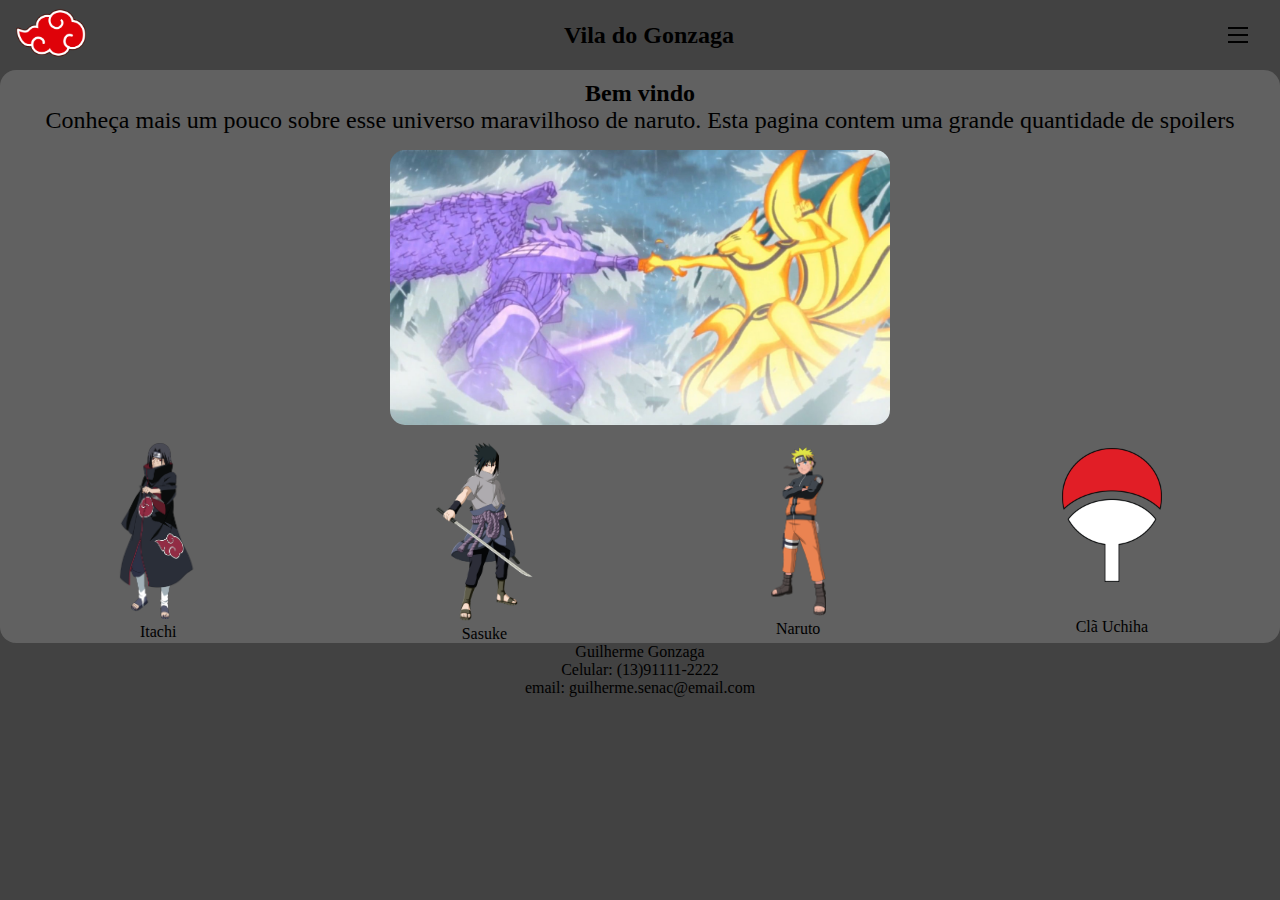
<file: index.html>
<!DOCTYPE html>
<html lang="pt-br">

<head>
    <meta charset="UTF-8">
    <meta http-equiv="X-UA-Compatible" content="IE=edge">
    <meta name="viewport" content="width=device-width, initial-scale=1.0">
    <title>Naruto</title>
    <link rel="stylesheet" href="css/estilo.css">

</head>

<body>
    <header id="header">
        <figure id="logo">
            <a href="index.html"><img src="fotos/akatsuki2.png" alt="logo do site"></a>
        </figure>
        <h2>Vila do Gonzaga</h2>
        <nav id="nav">

            <button id="btn-mobile">
                <span id="hamburguer"></span>
            </button>

            <ul id="menu">
                <li><a href="/paginas/personagens.html">Personagens</a></li>
                <li><a href="/paginas/cla.html">Clãs</a></li>
            </ul>

        </nav>
    </header>
    <main>
        <div class="texto">
            <h4>Bem vindo</h4>
            <p>Conheça mais um pouco sobre esse universo maravilhoso de naruto. Esta pagina contem uma grande quantidade
                de spoilers</p>
        </div>

        <div class="slideshow-container">
            <div class="mySlides fade">
                <!-- <div class="numbertext">1 / 3</div> -->
                <img src="fotos/kurama-vs-susanoo.jpg" class="slide">
            </div>
            <div class="mySlides fade">
                <!-- <div class="numbertext">2 / 3</div> -->
                <img src="fotos/sasuke-vs-naruto.jpg" class="slide">
            </div>
            <div class="mySlides fade">
                <!-- <div class="numbertext">3 / 3</div> -->
                <img src="fotos/vs-madara.jpg" class="slide">
            </div>
        </div>

        <div class="index-botoes">
            <div>
                <a href="paginas/personagens.html"><img src="fotos/itachi.png" alt="foto do itachi" width="80px"></a>
                <div class="itachi-index">Itachi</div>
            </div>
            <div class="sasuke-sumiu">
                <a href="paginas/personagens.html"><img src="fotos/sasuke.png" alt="foto do sasuke" width="100px"></a>
                <div>Sasuke</div>
            </div>

            <div class="sasuke-sumiu">
                <a href="paginas/personagens.html"><img src="fotos/naruto.png" alt="foto do naruto" width="55px"></a>
                <div>Naruto</div>
            </div>

            <div class="index-uchiha">
                <a href="paginas/cla.html"><img src="fotos/uchiha.png" alt="foto do clã uchiha" width="100px"></a>
                <div class="uchiha-index">Clã Uchiha</div>
            </div>
        </div>

    </main>
    <footer class="rodape">
        <p>Guilherme Gonzaga</p>
        <p>Celular: (13)91111-2222</p>
        <p>email: guilherme.senac@email.com</p>
    </footer>
    <script src="/javaScript/script.js"></script>
</body>

</html>
</file>
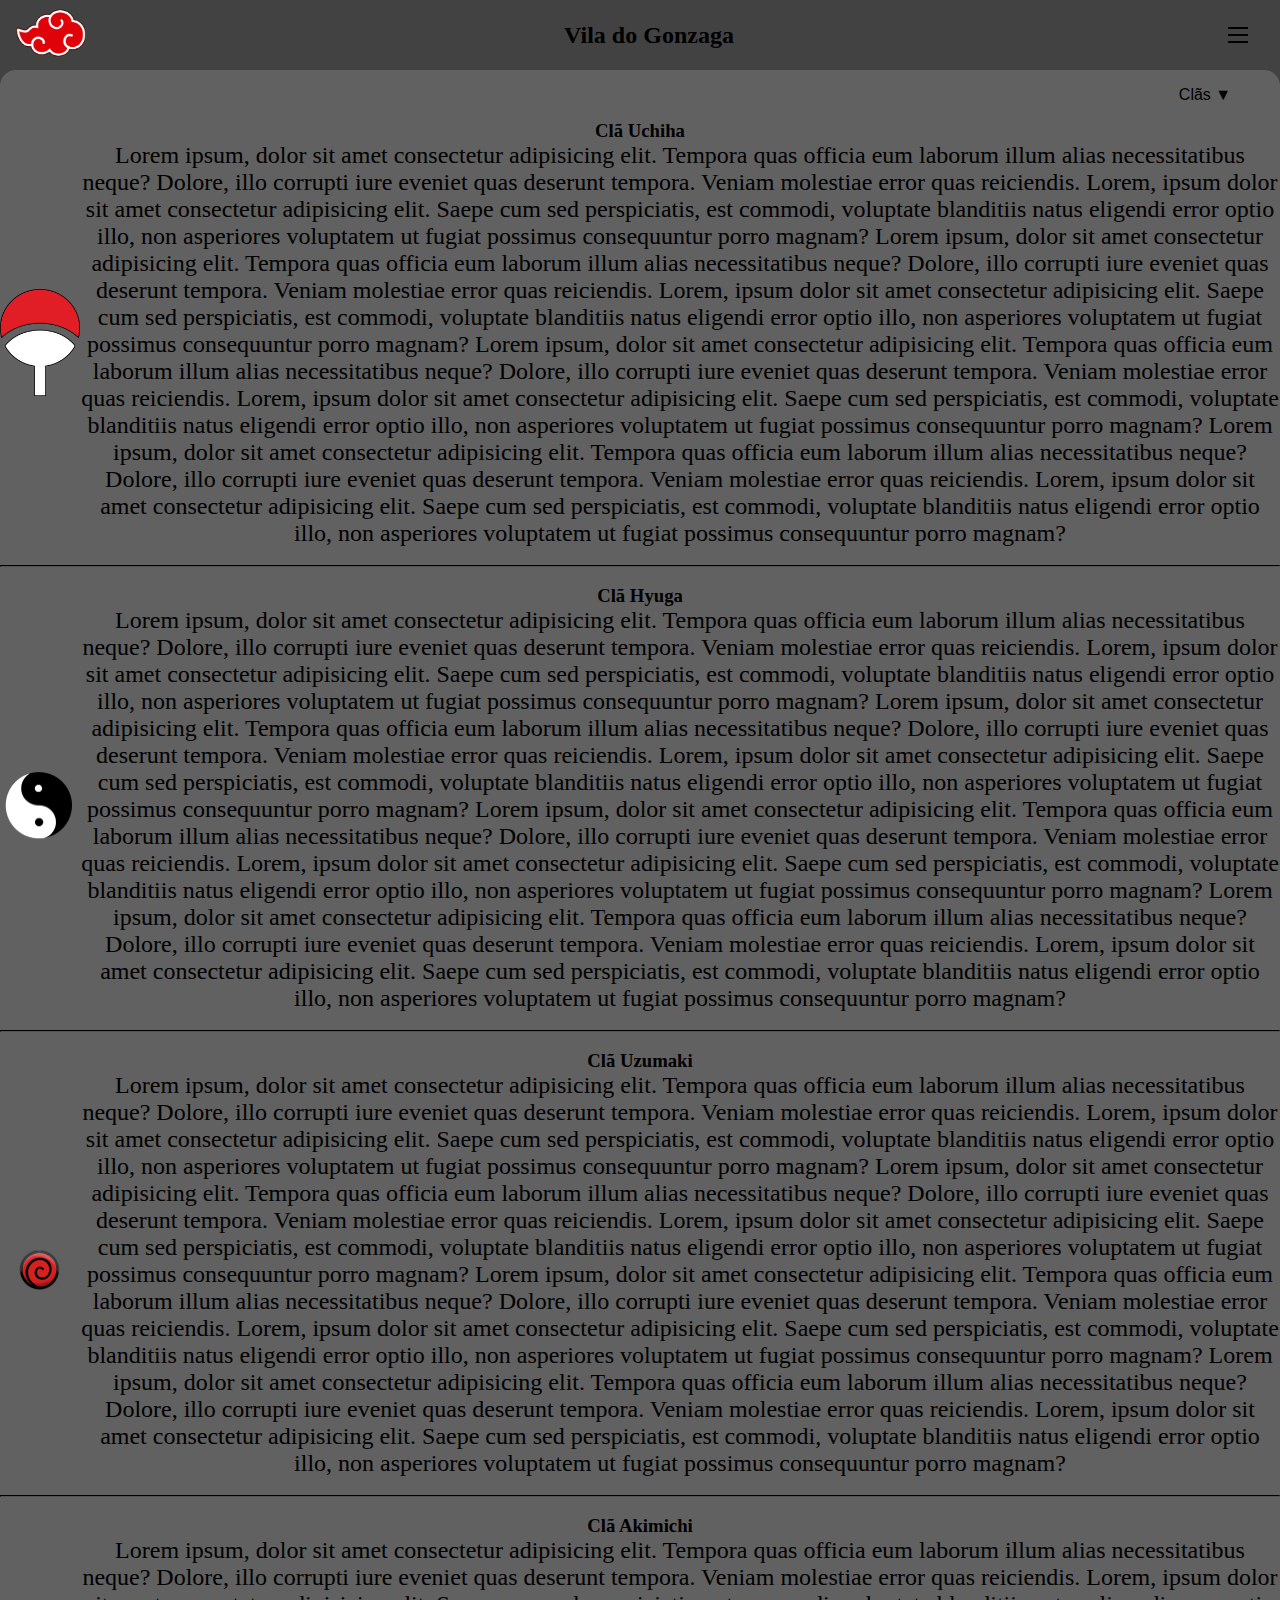
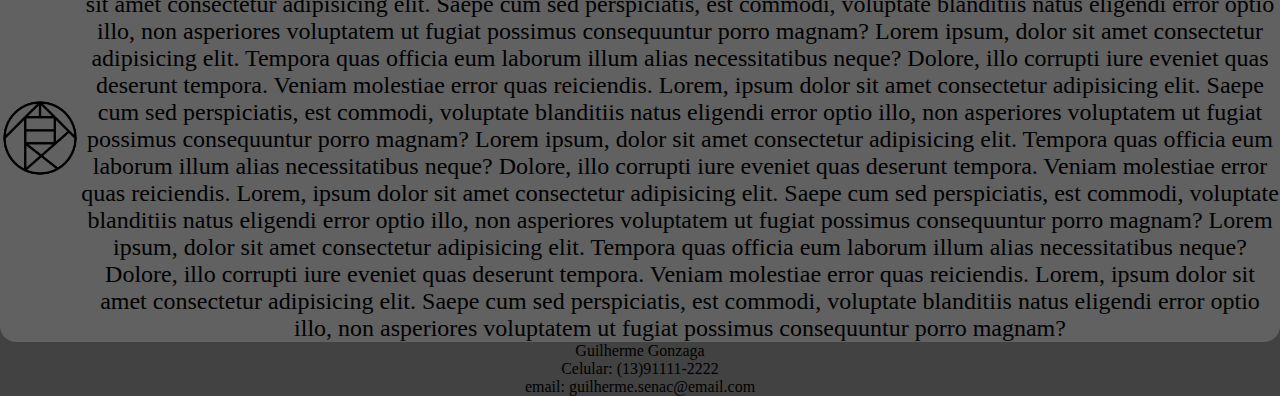
<file: paginas/cla.html>
<!DOCTYPE html>
<html lang="pt-br">

<head>
    <meta charset="UTF-8">
    <meta http-equiv="X-UA-Compatible" content="IE=edge">
    <meta name="viewport" content="width=device-width, initial-scale=1.0">
    <title>Naruto</title>
    <link rel="stylesheet" href="/css/estilo.css">
</head>

<body>
    <header>
        <figure id="logo">
            <a href="/index.html"><img src="/fotos/akatsuki2.png" alt="logo do site"></a>
        </figure>
        <h2>Vila do Gonzaga</h2>
        <nav id="nav">

            <button id="btn-mobile">
                <span id="hamburguer"></span>
            </button>

            <ul id="menu">
                <li><a href="/paginas/personagens.html">Personagens</a></li>
                <li><a href="/paginas/cla.html">Clãs</a></li>
            </ul>

        </nav>

    </header>
    <main>
        <nav class="drop-personagens">
            <ul class="dropdown-menu">
                <li>
                    <a href="#">Clãs &#9660;</a>
                    <ul class="dropdown-submenu">
                        <li><a href="#uchiha-titulo">Uchiha</a></li>
                        <li><a href="#hyuga-titulo">Hyuga</a></li>
                        <li><a href="#uzumaki-titulo">Uzumaki</a></li>
                        <li><a href="#akimichi-titulo">Akimichi</a></li>
                    </ul>
                </li>
            </ul>
        </nav>

        <div class="uchiha">
            <h3 id="uchiha-titulo">Clã Uchiha</h3>
            <div class="uchiha-pc">
                <figure>
                    <img src="/fotos/uchiha.png" alt="Clã Uchiha" width="80px">
                </figure>
                <p class="personagem-texto">
                    Lorem ipsum, dolor sit amet consectetur adipisicing elit. Tempora quas officia eum laborum illum
                    alias
                    necessitatibus neque? Dolore, illo corrupti iure eveniet quas deserunt tempora. Veniam molestiae
                    error
                    quas reiciendis.
                    Lorem, ipsum dolor sit amet consectetur adipisicing elit. Saepe cum sed perspiciatis, est commodi,
                    voluptate blanditiis natus eligendi error optio illo, non asperiores voluptatem ut fugiat possimus
                    consequuntur porro magnam? Lorem ipsum, dolor sit amet consectetur adipisicing elit. Tempora quas
                    officia eum laborum illum alias
                    necessitatibus neque? Dolore, illo corrupti iure eveniet quas deserunt tempora. Veniam molestiae
                    error
                    quas reiciendis.
                    Lorem, ipsum dolor sit amet consectetur adipisicing elit. Saepe cum sed perspiciatis, est commodi,
                    voluptate blanditiis natus eligendi error optio illo, non asperiores voluptatem ut fugiat possimus
                    consequuntur porro magnam?
                    Lorem ipsum, dolor sit amet consectetur adipisicing elit. Tempora quas officia eum laborum illum
                    alias
                    necessitatibus neque? Dolore, illo corrupti iure eveniet quas deserunt tempora. Veniam molestiae
                    error
                    quas reiciendis.
                    Lorem, ipsum dolor sit amet consectetur adipisicing elit. Saepe cum sed perspiciatis, est commodi,
                    voluptate blanditiis natus eligendi error optio illo, non asperiores voluptatem ut fugiat possimus
                    consequuntur porro magnam?
                    Lorem ipsum, dolor sit amet consectetur adipisicing elit. Tempora quas officia eum laborum illum
                    alias
                    necessitatibus neque? Dolore, illo corrupti iure eveniet quas deserunt tempora. Veniam molestiae
                    error
                    quas reiciendis.
                    Lorem, ipsum dolor sit amet consectetur adipisicing elit. Saepe cum sed perspiciatis, est commodi,
                    voluptate blanditiis natus eligendi error optio illo, non asperiores voluptatem ut fugiat possimus
                    consequuntur porro magnam?

                </p>
            </div>
        </div>
        <br>
        <hr><br>
        <div class="hyuga">
            <h3 id="hyuga-titulo">Clã Hyuga</h3>
            <div class="hyuga-pc">
                <figure>
                    <img src="/fotos/hyuga.png" alt="Clã Hyuga" width="80px">
                </figure>
                <p class="personagem-texto">
                    Lorem ipsum, dolor sit amet consectetur adipisicing elit. Tempora quas officia eum laborum illum
                    alias
                    necessitatibus neque? Dolore, illo corrupti iure eveniet quas deserunt tempora. Veniam molestiae
                    error
                    quas reiciendis.
                    Lorem, ipsum dolor sit amet consectetur adipisicing elit. Saepe cum sed perspiciatis, est commodi,
                    voluptate blanditiis natus eligendi error optio illo, non asperiores voluptatem ut fugiat possimus
                    consequuntur porro magnam? Lorem ipsum, dolor sit amet consectetur adipisicing elit. Tempora quas
                    officia eum laborum illum alias
                    necessitatibus neque? Dolore, illo corrupti iure eveniet quas deserunt tempora. Veniam molestiae
                    error
                    quas reiciendis.
                    Lorem, ipsum dolor sit amet consectetur adipisicing elit. Saepe cum sed perspiciatis, est commodi,
                    voluptate blanditiis natus eligendi error optio illo, non asperiores voluptatem ut fugiat possimus
                    consequuntur porro magnam?
                    Lorem ipsum, dolor sit amet consectetur adipisicing elit. Tempora quas officia eum laborum illum
                    alias
                    necessitatibus neque? Dolore, illo corrupti iure eveniet quas deserunt tempora. Veniam molestiae
                    error
                    quas reiciendis.
                    Lorem, ipsum dolor sit amet consectetur adipisicing elit. Saepe cum sed perspiciatis, est commodi,
                    voluptate blanditiis natus eligendi error optio illo, non asperiores voluptatem ut fugiat possimus
                    consequuntur porro magnam?
                    Lorem ipsum, dolor sit amet consectetur adipisicing elit. Tempora quas officia eum laborum illum
                    alias
                    necessitatibus neque? Dolore, illo corrupti iure eveniet quas deserunt tempora. Veniam molestiae
                    error
                    quas reiciendis.
                    Lorem, ipsum dolor sit amet consectetur adipisicing elit. Saepe cum sed perspiciatis, est commodi,
                    voluptate blanditiis natus eligendi error optio illo, non asperiores voluptatem ut fugiat possimus
                    consequuntur porro magnam?

                </p>
            </div>
        </div>
        <br>
        <hr><br>
        <div class="uzumaki">
            <h3 id="uzumaki-titulo">Clã Uzumaki</h3>
            <div class="uzumaki-pc">
                <figure>
                    <img src="/fotos/uzumaki.png" alt="Clã Uzumaki" width="80px">
                </figure>
                <p class="personagem-texto">
                    Lorem ipsum, dolor sit amet consectetur adipisicing elit. Tempora quas officia eum laborum illum
                    alias
                    necessitatibus neque? Dolore, illo corrupti iure eveniet quas deserunt tempora. Veniam molestiae
                    error
                    quas reiciendis.
                    Lorem, ipsum dolor sit amet consectetur adipisicing elit. Saepe cum sed perspiciatis, est commodi,
                    voluptate blanditiis natus eligendi error optio illo, non asperiores voluptatem ut fugiat possimus
                    consequuntur porro magnam? Lorem ipsum, dolor sit amet consectetur adipisicing elit. Tempora quas
                    officia eum laborum illum alias
                    necessitatibus neque? Dolore, illo corrupti iure eveniet quas deserunt tempora. Veniam molestiae
                    error
                    quas reiciendis.
                    Lorem, ipsum dolor sit amet consectetur adipisicing elit. Saepe cum sed perspiciatis, est commodi,
                    voluptate blanditiis natus eligendi error optio illo, non asperiores voluptatem ut fugiat possimus
                    consequuntur porro magnam?
                    Lorem ipsum, dolor sit amet consectetur adipisicing elit. Tempora quas officia eum laborum illum
                    alias
                    necessitatibus neque? Dolore, illo corrupti iure eveniet quas deserunt tempora. Veniam molestiae
                    error
                    quas reiciendis.
                    Lorem, ipsum dolor sit amet consectetur adipisicing elit. Saepe cum sed perspiciatis, est commodi,
                    voluptate blanditiis natus eligendi error optio illo, non asperiores voluptatem ut fugiat possimus
                    consequuntur porro magnam?
                    Lorem ipsum, dolor sit amet consectetur adipisicing elit. Tempora quas officia eum laborum illum
                    alias
                    necessitatibus neque? Dolore, illo corrupti iure eveniet quas deserunt tempora. Veniam molestiae
                    error
                    quas reiciendis.
                    Lorem, ipsum dolor sit amet consectetur adipisicing elit. Saepe cum sed perspiciatis, est commodi,
                    voluptate blanditiis natus eligendi error optio illo, non asperiores voluptatem ut fugiat possimus
                    consequuntur porro magnam?

                </p>
            </div>
        </div>
        <br>
        <hr><br>
        <div class="akimichi">
            <h3 id="akimichi-titulo">Clã Akimichi</h3>
            <div class="akimichi-pc">
                <figure>
                    <img src="/fotos/akimichi.png" alt="Clã Akimichi" width="80px">
                </figure>
                <p class="personagem-texto">
                    Lorem ipsum, dolor sit amet consectetur adipisicing elit. Tempora quas officia eum laborum illum
                    alias
                    necessitatibus neque? Dolore, illo corrupti iure eveniet quas deserunt tempora. Veniam molestiae
                    error
                    quas reiciendis.
                    Lorem, ipsum dolor sit amet consectetur adipisicing elit. Saepe cum sed perspiciatis, est
                    commodi,
                    voluptate blanditiis natus eligendi error optio illo, non asperiores voluptatem ut fugiat
                    possimus
                    consequuntur porro magnam? Lorem ipsum, dolor sit amet consectetur adipisicing elit. Tempora
                    quas officia eum laborum illum alias
                    necessitatibus neque? Dolore, illo corrupti iure eveniet quas deserunt tempora. Veniam molestiae
                    error
                    quas reiciendis.
                    Lorem, ipsum dolor sit amet consectetur adipisicing elit. Saepe cum sed perspiciatis, est
                    commodi,
                    voluptate blanditiis natus eligendi error optio illo, non asperiores voluptatem ut fugiat
                    possimus
                    consequuntur porro magnam?
                    Lorem ipsum, dolor sit amet consectetur adipisicing elit. Tempora quas officia eum laborum illum
                    alias
                    necessitatibus neque? Dolore, illo corrupti iure eveniet quas deserunt tempora. Veniam molestiae
                    error
                    quas reiciendis.
                    Lorem, ipsum dolor sit amet consectetur adipisicing elit. Saepe cum sed perspiciatis, est
                    commodi,
                    voluptate blanditiis natus eligendi error optio illo, non asperiores voluptatem ut fugiat
                    possimus
                    consequuntur porro magnam?
                    Lorem ipsum, dolor sit amet consectetur adipisicing elit. Tempora quas officia eum laborum illum
                    alias
                    necessitatibus neque? Dolore, illo corrupti iure eveniet quas deserunt tempora. Veniam molestiae
                    error
                    quas reiciendis.
                    Lorem, ipsum dolor sit amet consectetur adipisicing elit. Saepe cum sed perspiciatis, est
                    commodi,
                    voluptate blanditiis natus eligendi error optio illo, non asperiores voluptatem ut fugiat
                    possimus
                    consequuntur porro magnam?

                </p>
            </div>

        </div>

    </main>
    <footer class="rodape">
        <p>Guilherme Gonzaga</p>
        <p>Celular: (13)91111-2222</p>
        <p>email: guilherme.senac@email.com</p>
    </footer>
    <script src="/javaScript/script.js"></script>
</body>

</html>
</file>
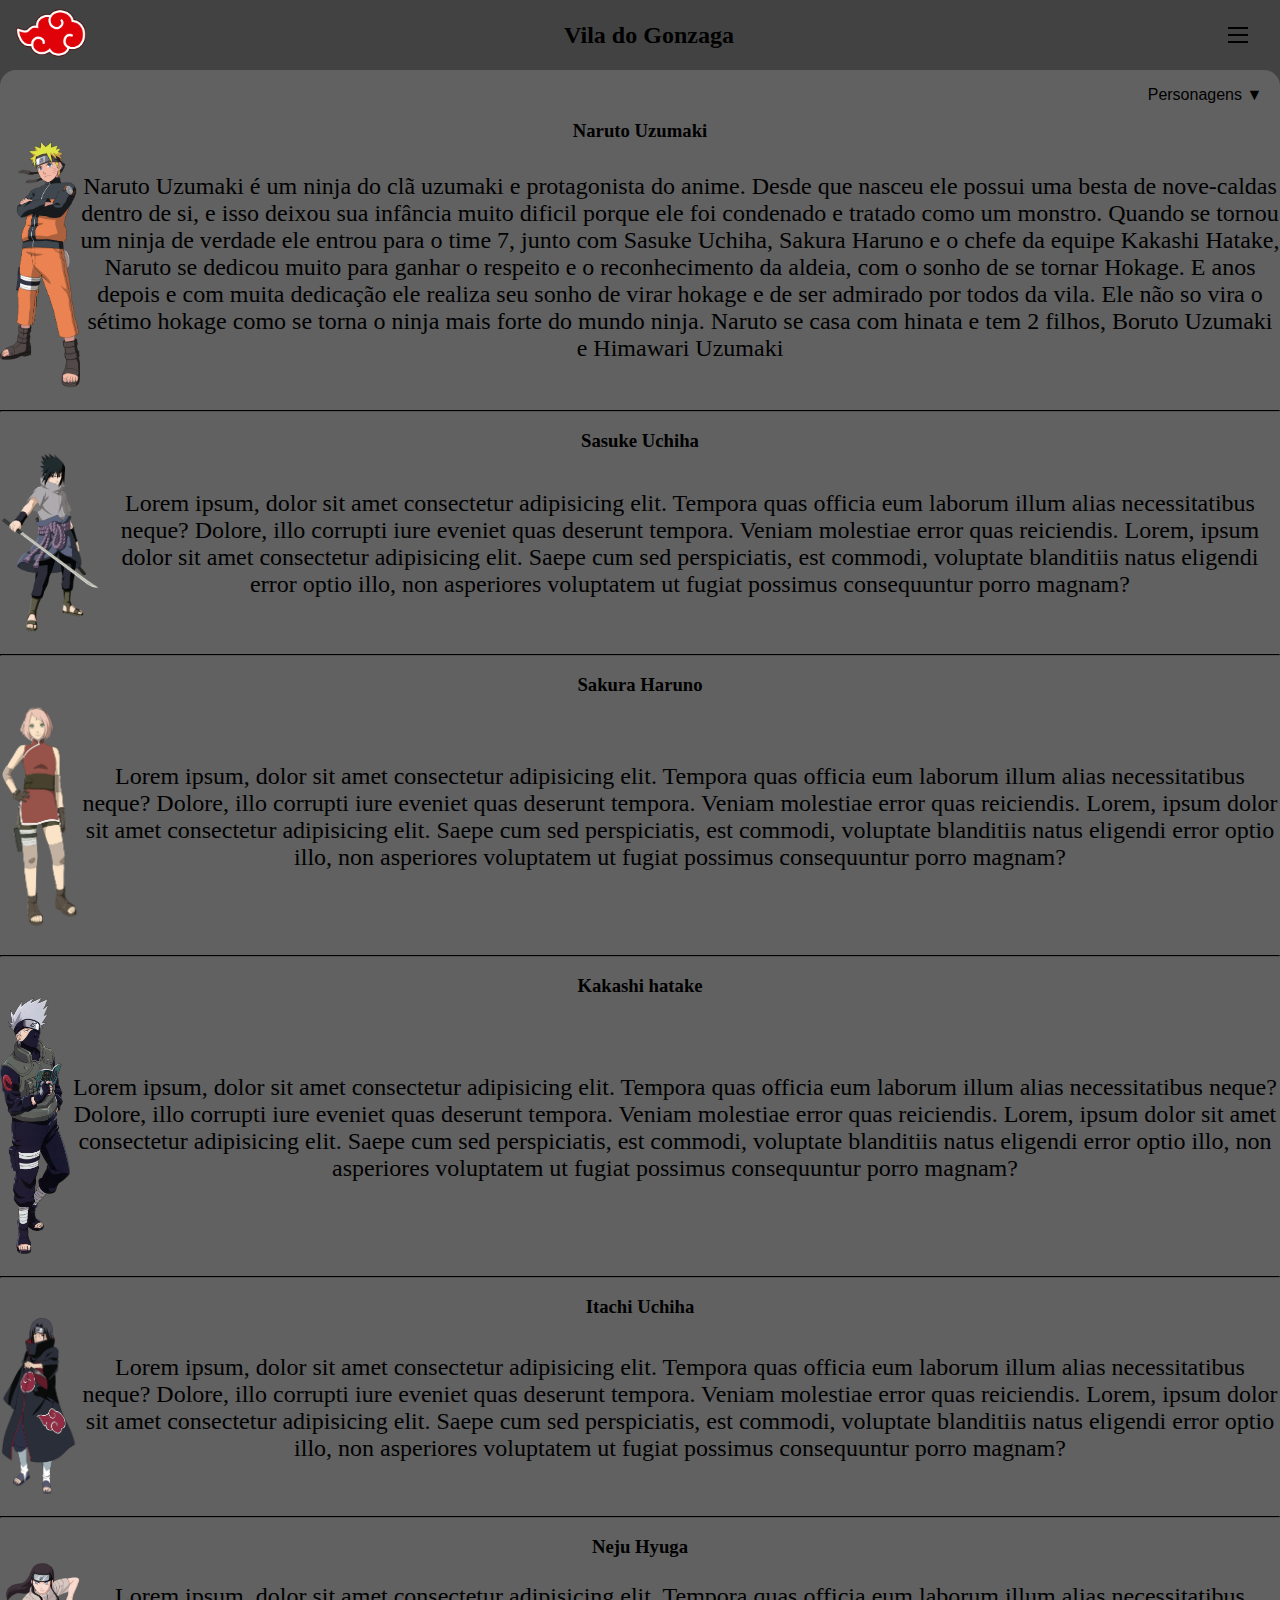
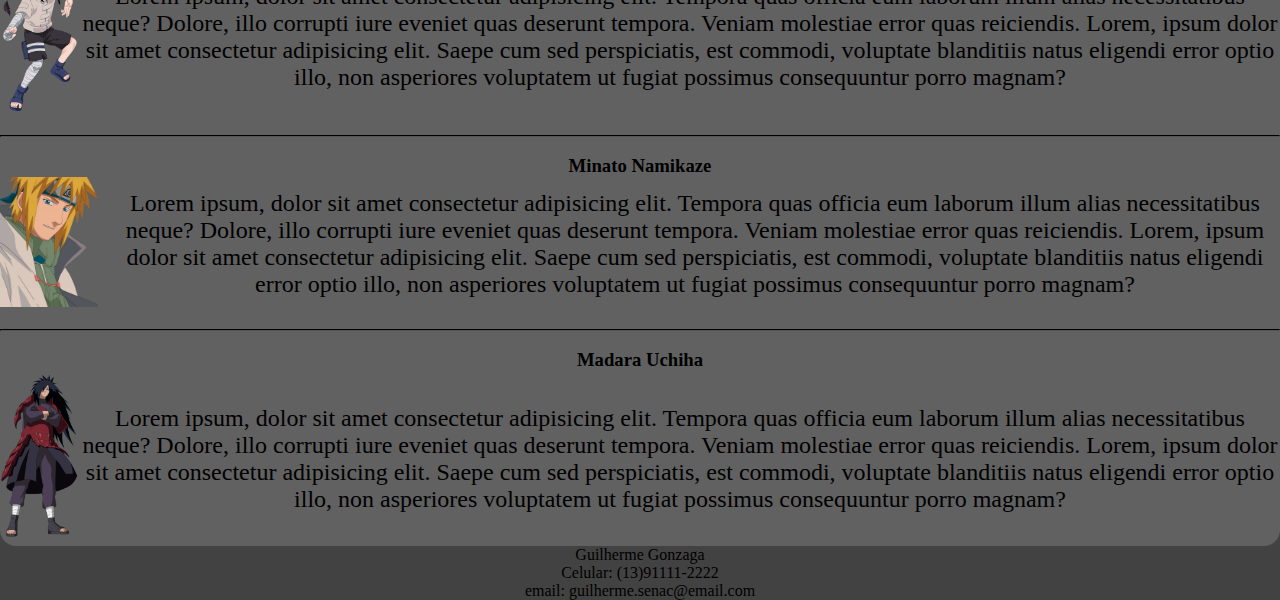
<file: paginas/personagens.html>
<!DOCTYPE html>
<html lang="pt-br">

<head>
    <meta charset="UTF-8">
    <meta http-equiv="X-UA-Compatible" content="IE=edge">
    <meta name="viewport" content="width=device-width, initial-scale=1.0">
    <title>Naruto</title>
    <link rel="stylesheet" href="/css/estilo.css">
</head>

<body>
    <header>
        <figure id="logo">
            <a href="/index.html"><img src="/fotos/akatsuki2.png" alt="logo do site"></a>
        </figure>
        <h2>Vila do Gonzaga</h2>
        <nav id="nav">

            <button id="btn-mobile">
                <span id="hamburguer"></span>
            </button>

            <ul id="menu">
                <li><a href="/paginas/personagens.html">Personagens</a></li>
                <li><a href="/paginas/cla.html">Clãs</a></li>
            </ul>

        </nav>

    </header>
    <main>
        <nav class="drop-personagens">
            <ul class="dropdown-menu">
                <li>
                    <a href="#">Personagens &#9660;</a>
                    <ul class="dropdown-submenu">
                        <li><a href="#naruto-titulo">Naruto</a></li>
                        <li><a href="#sasuke-titulo">Sasuke</a></li>
                        <li><a href="#sakura-titulo">Sakura</a></li>
                        <li><a href="#kakashi-titulo">Kakashi</a></li>
                        <li><a href="#itachi-titulo">Itachi</a></li>
                        <li><a href="#neji-titulo">Neji</a></li>
                        <li><a href="#minato-titulo">Minato</a></li>
                        <li><a href="#madara-titulo">Madara</a></li>
                    </ul>
                </li>
            </ul>
        </nav>
        <div class="naruto">
            <h3 id="naruto-titulo">Naruto Uzumaki</h3>
            <div class="naruto-pc">
                <figure>
                    <img src="/fotos/naruto.png" alt="naruto uzumaki" width="80px">
                </figure>
                <p class="personagem-texto">
                    Naruto Uzumaki é um ninja do clã uzumaki e protagonista do anime. Desde que nasceu ele possui uma
                    besta
                    de nove-caldas dentro de si, e isso deixou sua infância muito dificil porque ele foi condenado e
                    tratado
                    como um monstro. Quando se tornou um ninja de verdade ele entrou para o time 7, junto com Sasuke
                    Uchiha,
                    Sakura Haruno e o chefe da equipe Kakashi Hatake, Naruto se dedicou muito para ganhar o respeito e o
                    reconhecimento da aldeia, com o sonho de se tornar Hokage. E anos depois e com muita dedicação ele
                    realiza seu sonho de virar hokage e de ser admirado por todos da vila. Ele não so vira o sétimo
                    hokage
                    como se
                    torna o ninja mais forte do mundo ninja. Naruto se casa com hinata e tem 2 filhos, Boruto Uzumaki e
                    Himawari Uzumaki
                </p>
            </div>
        </div>
        <br>
        <hr><br>
        <div class="sasuke">
            <h3 id="sasuke-titulo">Sasuke Uchiha</h3>
            <div class="sasuke-pc">
                <figure>
                    <img src="/fotos/sasuke.png" alt="Sasuke Uchiha" width="100px">
                </figure>
                <p class="personagem-texto">
                    Lorem ipsum, dolor sit amet consectetur adipisicing elit. Tempora quas officia eum laborum illum
                    alias
                    necessitatibus neque? Dolore, illo corrupti iure eveniet quas deserunt tempora. Veniam molestiae
                    error
                    quas reiciendis.
                    Lorem, ipsum dolor sit amet consectetur adipisicing elit. Saepe cum sed perspiciatis, est commodi,
                    voluptate blanditiis natus eligendi error optio illo, non asperiores voluptatem ut fugiat possimus
                    consequuntur porro magnam?
                </p>
            </div>
        </div>
        <br>
        <hr><br>
        <div class="sakura">
            <h3 id="sakura-titulo">Sakura Haruno</h3>
            <div class="sakura-pc">
                <figure>
                    <img src="/fotos/sakura.png" alt="Sakura Haruno" width="80px">
                </figure>
                <p class="personagem-texto">
                    Lorem ipsum, dolor sit amet consectetur adipisicing elit. Tempora quas officia eum laborum illum
                    alias
                    necessitatibus neque? Dolore, illo corrupti iure eveniet quas deserunt tempora. Veniam molestiae
                    error
                    quas reiciendis.
                    Lorem, ipsum dolor sit amet consectetur adipisicing elit. Saepe cum sed perspiciatis, est commodi,
                    voluptate blanditiis natus eligendi error optio illo, non asperiores voluptatem ut fugiat possimus
                    consequuntur porro magnam?
                </p>
            </div>
        </div>
        <br>
        <hr><br>
        <div class="kakashi">          
            <h3 id="kakashi-titulo">Kakashi hatake</h3>
            <div class="kakashi-pc">
                <figure>
                    <img src="/fotos/kakashi.png" alt="Kakashi Hatake" width="70px">
                </figure>
                <p class="personagem-texto">
                    Lorem ipsum, dolor sit amet consectetur adipisicing elit. Tempora quas officia eum laborum illum
                    alias
                    necessitatibus neque? Dolore, illo corrupti iure eveniet quas deserunt tempora. Veniam molestiae
                    error
                    quas reiciendis.
                    Lorem, ipsum dolor sit amet consectetur adipisicing elit. Saepe cum sed perspiciatis, est commodi,
                    voluptate blanditiis natus eligendi error optio illo, non asperiores voluptatem ut fugiat possimus
                    consequuntur porro magnam?
                </p>
            </div>
        </div>
        <br>
        <hr><br>
        <div class="itachi">         
            <h3 id="itachi-titulo">Itachi Uchiha</h3>
            <div class="itachi-pc">
                <figure>
                    <img src="/fotos/itachi.png" alt="Itachi Uchiha" width="80px">
                </figure>
                <p class="personagem-texto">
                    Lorem ipsum, dolor sit amet consectetur adipisicing elit. Tempora quas officia eum laborum illum
                    alias
                    necessitatibus neque? Dolore, illo corrupti iure eveniet quas deserunt tempora. Veniam molestiae
                    error
                    quas reiciendis.
                    Lorem, ipsum dolor sit amet consectetur adipisicing elit. Saepe cum sed perspiciatis, est commodi,
                    voluptate blanditiis natus eligendi error optio illo, non asperiores voluptatem ut fugiat possimus
                    consequuntur porro magnam?
                </p>
            </div>
        </div>
        <br>
        <hr><br>
        <div class="neji">
            <h3 id="neji-titulo">Neju Hyuga</h3>
            <div class="neji-pc">
                <figure>
                    <img src="/fotos/neji.png" alt="Neji Hyuga" width="80px">
                </figure>
                <p class="personagem-texto">
                    Lorem ipsum, dolor sit amet consectetur adipisicing elit. Tempora quas officia eum laborum illum
                    alias
                    necessitatibus neque? Dolore, illo corrupti iure eveniet quas deserunt tempora. Veniam molestiae
                    error
                    quas reiciendis.
                    Lorem, ipsum dolor sit amet consectetur adipisicing elit. Saepe cum sed perspiciatis, est commodi,
                    voluptate blanditiis natus eligendi error optio illo, non asperiores voluptatem ut fugiat possimus
                    consequuntur porro magnam?
                </p>
            </div>
        </div>
        <br>
        <hr><br>
        <div class="minato">          
            <h3 id="minato-titulo">Minato Namikaze</h3>
            <div class="minato-pc">
                <figure>
                    <img src="/fotos/minato.png" alt="Minato Namikaze" width="110px">
                </figure>
                <p class="personagem-texto">
                    Lorem ipsum, dolor sit amet consectetur adipisicing elit. Tempora quas officia eum laborum illum
                    alias
                    necessitatibus neque? Dolore, illo corrupti iure eveniet quas deserunt tempora. Veniam molestiae
                    error
                    quas reiciendis.
                    Lorem, ipsum dolor sit amet consectetur adipisicing elit. Saepe cum sed perspiciatis, est commodi,
                    voluptate blanditiis natus eligendi error optio illo, non asperiores voluptatem ut fugiat possimus
                    consequuntur porro magnam?
                </p>
            </div>
        </div>
        <br>
        <hr><br>
        <div class="madara">         
            <h3 id="madara-titulo">Madara Uchiha</h3>
            <div class="madara-pc">
                <figure>
                    <img src="/fotos/madara.png" alt="Madara Uchiha" width="80px">
                </figure>
                <p class="personagem-texto">
                    Lorem ipsum, dolor sit amet consectetur adipisicing elit. Tempora quas officia eum laborum illum
                    alias
                    necessitatibus neque? Dolore, illo corrupti iure eveniet quas deserunt tempora. Veniam molestiae
                    error
                    quas reiciendis.
                    Lorem, ipsum dolor sit amet consectetur adipisicing elit. Saepe cum sed perspiciatis, est commodi,
                    voluptate blanditiis natus eligendi error optio illo, non asperiores voluptatem ut fugiat possimus
                    consequuntur porro magnam?
                </p>
            </div>
        </div>
    </main>
    <footer class="rodape">
        <p>Guilherme Gonzaga</p>
        <p>Celular: (13)91111-2222</p>
        <p>email: guilherme.senac@email.com</p>
    </footer>

    <script src="/javaScript/script.js"></script>
</body>

</html>
</file>
<file: css/estilo.css>
* {
    margin: 0;
    padding: 0;
    box-sizing: border-box;

}

body {
    background-color: #424242;
    height: auto;
}

header {
    box-sizing: border-box;
    height: 70px;
    padding: 1rem;
    background-color: #424242;
    display: flex;
    align-items: center;
    justify-content: space-between;
}

hr {
    border-color: black;
}

main {
    /* background-color: rgb(128, 126, 126); */
    background-color: #616161;
    border-radius: 16px;
    height: 80%;
}

header img {
    /*tamanho do logo*/
    width: 70px;
    margin: auto;
}

a {
    /*personalizaçao dos links*/
    color: rgb(243, 59, 59);
    text-decoration: none;
    transition: 0.3s;
}

#inicio #foto-inicio {
    /*posição da foto sasuke vs naruto*/
    display: flex;
    /* align-items: center;
    justify-content: center; */
    margin-left: auto;
    margin-right: auto;
    padding-top: 10%;
}

.rodape {
    text-align: center;
}

.texto {
    text-align: center;
    font-size: 1.50rem;
}
.personagem-texto{
    font-size: 1.50rem;

}
/* ------------------------------------------------hamburguer--------------------------------------------------------- */

/* #menu {
    display: flex;
    list-style: none;
    gap: .5rem;
} */

#menu a {
    display: block;
    padding: 5%;
}

#btn-mobile {
    display: none;
}

#menu {
    display: block;
    position: absolute;
    width: 100%;
    top: 70px;
    right: 0px;
    background: #424242;
    height: 0px;
    transition: .6s;
    visibility: hidden;
    overflow-y: hidden;
    z-index: 10000;
}

#nav.active #menu {
    height: 15vh;
    visibility: visible;
    overflow-y: auto;
}

#menu a {
    padding: 1rem 0;
    margin: 0 1rem;
    border-bottom: 2px solid rgba(0, 0, 0, .5);
}

#btn-mobile {
    display: flex;
    padding: .5rem 1rem;
    font-size: 1rem;
    border: none;
    background: none;
    cursor: pointer;
    gap: .5rem;
}

#hamburguer {
    border-top: 2px solid;
    width: 20px;
}

#hamburguer::after,
#hamburguer::before {
    content: '';
    display: block;
    width: 20px;
    height: 2px;
    background: currentColor;
    margin-top: 5px;
    transition: .3s;
    position: relative;
}

#nav.active #hamburguer {
    border-top-color: transparent;
}

#nav.active #hamburguer::before {
    transform: rotate(135deg);
}

#nav.active #hamburguer::after {
    transform: rotate(-135deg);
    top: -7px;
}
.index-botoes .index-uchiha .uchiha-index{
    padding-top: 2rem;
}
/* ------------------------------------------------hamburguer--------------------------------------------------------- */

@media (max-width:999px) {
    .index-botoes {
        display: flex;
        justify-content: space-around;
        text-align: center;
    }
 
    .sasuke-sumiu {
        display: none;
    }

    .slide {
        display: flex;
        margin-left: auto;
        margin-right: auto;
        width: 350px;
        border-radius: 15px;
    }

    .texto {
        padding-top: 1rem;
    }

    .slideshow-container {
        padding-top: 2rem;
    }

    .index-botoes {
        padding-top: 2rem;
    }

    /* alinnhando os personagens para celular */
    .naruto {
        text-align: center;
    }

    .sasuke {
        text-align: center;
    }

    .sakura {
        text-align: center;
    }

    .kakashi {
        text-align: center;
    }

    .itachi {
        text-align: center;
    }

    .neji {
        text-align: center;
    }

    .minato {
        text-align: center;
    }

    .madara {
        text-align: center;
    }

    /* alinnhando os clãs para celular */
    .uchiha {
        text-align: center;
    }
    .hyuga {
        text-align: center;
    }
    .uzumaki {
        text-align: center;
    }
    .akimichi {
        text-align: center;
    }


}

@media (min-width:1000px) {

    .index-botoes {
        display: flex;
        justify-content: space-around;
        text-align: center;
    }

    .slide {
        display: flex;
        margin-left: auto;
        margin-right: auto;
        width: 500px;
        border-radius: 15px;
    }

    .texto {
        padding-top: 10px;
    }

    .slideshow-container {
        padding-top: 1rem;
    }

    .index-botoes {
        padding-top: 1rem;
    }
    /* alinnhando os personagens para PC*/

    .naruto{
        text-align: center;

    }

    .naruto-pc {
        display: flex;
    }

    .sasuke{
        text-align: center;

    }

    .sasuke-pc {
        display: flex;
    }

    .sakura{
        text-align: center;

    }

    .sakura-pc {
        display: flex;
    }

    .kakashi{
        text-align: center;

    }

    .kakashi-pc {
        display: flex;
    }

    .itachi{
        text-align: center;

    }

    .itachi-pc {
        display: flex;
    }

    .neji{
        text-align: center;

    }

    .neji-pc {
        display: flex;
    }

    .minato{
        text-align: center;

    }

    .minato-pc {
        display: flex;
    }

    .madara{
        text-align: center;

    }

    .madara-pc {
        display: flex;
    }
    /* alinnhando os clãs para PC*/

    .uchiha{
        text-align: center;
    }

    .uchiha-pc {
        display: flex;
    }
    .hyuga{
        text-align: center;
    }

    .hyuga-pc {
        display: flex;
    }
    .uzumaki{
        text-align: center;
    }

    .uzumaki-pc {
        display: flex;
    }
    .akimichi{
        text-align: center;
    }

    .akimichi-pc {
        display: flex;
    }



}


/* ------------------------------------------------Fotos que mudam--------------------------------------------------------- */

.mySlides {
    display: none;
}

/* Slideshow container */
.slideshow-container {
    max-width: 1000px;
    position: relative;
    margin: 0 auto;
}


.active {
    background-color: #717171;
}

/* Fading animation */
.fade {
    animation-name: fade;
    animation-duration: 1.5s;
}

@keyframes fade {
    from {
        opacity: .4
    }

    to {
        opacity: 1
    }
}

/* ------------------------------------------------PAGINA PERSONAGENS E CLAS--------------------------------------------------------- */
div {
    align-items: center;
    /* border-bottom: 2px solid rgba(0,0,0,.5); */
}

.drop-personagens {
    /*centraliza o menu*/
    position: sticky;
    display: flex;
    justify-content: right;
    text-decoration: none;
}

.dropdown-menu {
    /* fonte, e faria o espaçamento aqui mas como so tem 1 entao nao precisa */
    display: flex;
    font-family: Verdana, Geneva, Tahoma, sans-serif;
    font-size: 15px;
}

.dropdown-menu li {
    /* tamanho do drop menu */
    
    width: 150px;
    height: 50px;
    list-style: none;
}

.dropdown-menu a {
    display: block;
    background-color: transparent;
    width: 100%;
    height: 100%;
    color: rgb(0, 0, 0);
    text-decoration: none;
    display: flex;
    justify-content: center;
    align-items: center;
    font-size: 1rem;
    transition: all .1s linear;
}

.dropdown-menu li:hover>a {
    background-color: red;
    color: rgb(255, 255, 255);
}

.dropdown-menu li:hover>.dropdown-submenu {
    display: block;
}

.dropdown-submenu {
    margin-top: 1px;
    display: none;
}

.dropdown-submenu a {
    background-color: #424242;
    width: 100%;
    display: flex;
    justify-content: flex-start;
    padding-left: 20px;
    font-size: .9rem;
    /* border-left: 8px solid transparent; */
}

.dropdown-submenu li:hover>a {
    border-left: 8px solid black;
}
</file>
